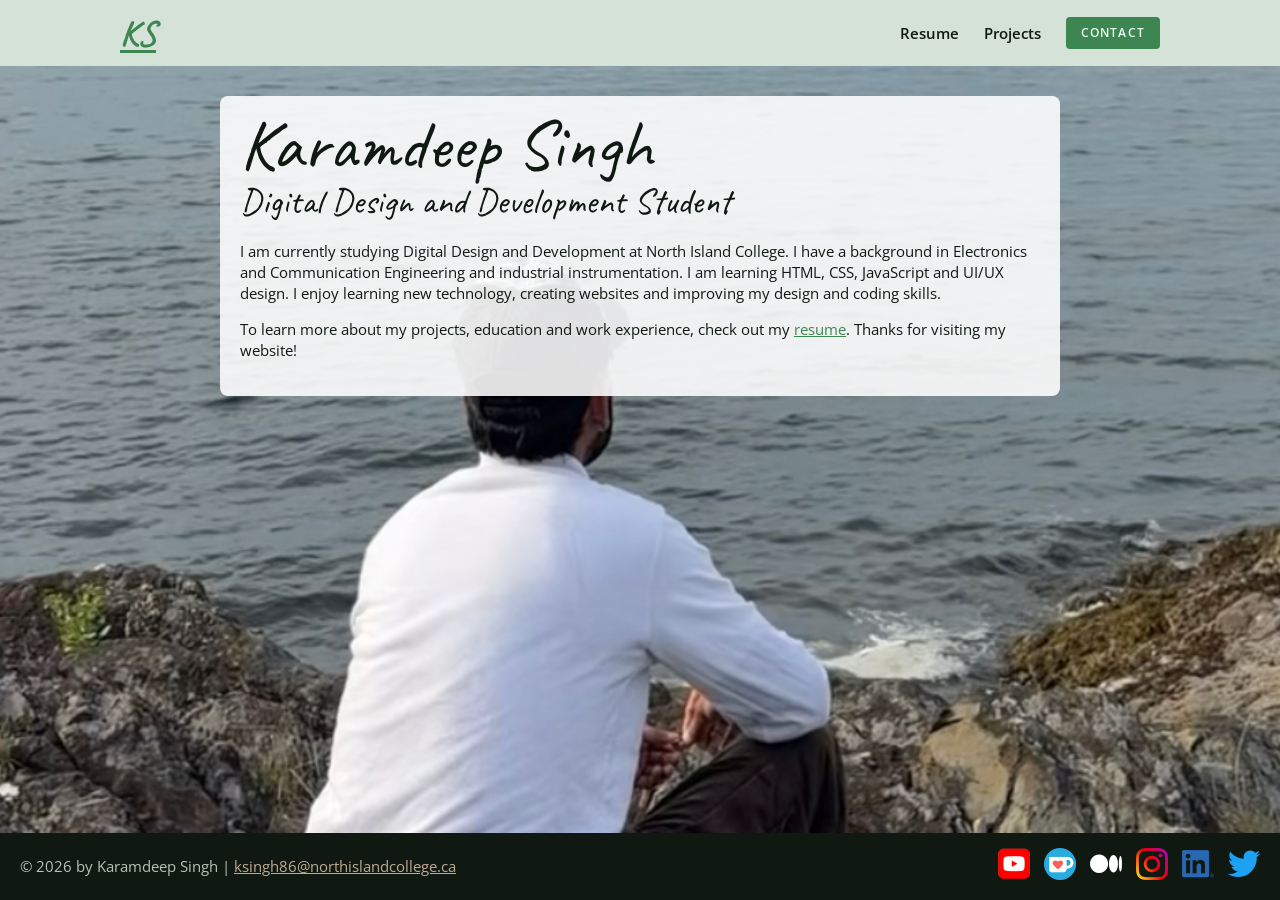
<file: index.html>
<!DOCTYPE html>
<html lang="en">

<head>
  <meta charset="UTF-8">
  <meta name="viewport" content="width=device-width, initial-scale=1.0">
  <title>Karamdeep Singh | Digital Design + Development Student</title>

  <link rel="preconnect" href="https://fonts.googleapis.com">
  <link rel="preconnect" href="https://fonts.gstatic.com" crossorigin>
  <link href="https://fonts.googleapis.com/css2?family=Caveat&family=Open+Sans&display=swap" rel="stylesheet">
  <link rel="stylesheet" href="css/styles.css">
</head>

<body class="home">

  <!-- Navigation -->
  <nav class="site-nav" aria-label="Main navigation">
    <div class="nav-inner">

      <a href="index.html" class="site-logo nav-active" aria-current="page">KS</a>

      <input type="checkbox" id="nav-toggle" class="nav-toggle" aria-label="Show navigation menu">

      <label for="nav-toggle" class="nav-toggle-label" aria-label="Toggle navigation menu">
        <span></span>
      </label>

      <ul class="nav-links">
        <li>
          <a href="resume.html">Resume</a>
        </li>
        <li>
          <a href="projects.html">Projects</a>
        </li>
        <li>
          <button type="button" popovertarget="contact-popover" class="btn nav-contact contact-btn">
            Contact
          </button>
        </li>
      </ul>

    </div>
  </nav>

  <!-- Contact Popover -->
  <article id="contact-popover" popover>
    <div class="contact-card">

      <img src="images/karam.jpg" alt="Photo of Karamdeep Singh" class="contact-photo">

      <div class="contact-info">
        <h2>Karamdeep Singh</h2>

        <p class="contact-role">
          Digital Design + Development Student
        </p>

        <p class="contact-bio">
          I am a Digital Design and Development student.
          I enjoy creating websites and learning new skills.
        </p>

        <p class="contact-email">
          <a href="mailto:ksingh86@northislandcollege.ca">
            ksingh86@northislandcollege.ca
          </a>
        </p>
      </div>

      <button type="button" class="contact-close" popovertarget="contact-popover" popovertargetaction="hide">
        Close
      </button>

    </div>
  </article>

  <!-- Home Content -->
  <div class="content-wrapper">
    <div class="content-bg">

      <header>
        <h1>Karamdeep Singh</h1>
        <h2>Digital Design and Development Student</h2>
      </header>

      <main>
        <p>
          I am currently studying Digital Design and
          Development at North Island College.
          I have a background in Electronics and
          Communication Engineering and industrial
          instrumentation. I am learning HTML,
          CSS, JavaScript and UI/UX design.
          I enjoy learning new technology,
          creating websites and improving my
          design and coding skills.
        </p>

        <p>
          To learn more about my projects,
          education and work experience,
          check out my
          <a href="resume.html">resume</a>.
          Thanks for visiting my website!
        </p>

      </main>

    </div>
  </div>

  <!-- Footer -->
  <footer>
    <p>
      © 2026 by Karamdeep Singh |
      <a href="mailto:ksingh86@northislandcollege.ca">
        ksingh86@northislandcollege.ca
      </a>
    </p>

    <ul class="socials">
      <li>
        <a href="#" aria-label="YouTube">
          <img src="images/icon-logo-youtube.png" alt="YouTube">
        </a>
      </li>
      <li>
        <a href="#" aria-label="Portfolio">
          <img src="images/icon-logo-ko-fi.png" alt="Portfolio">
        </a>
      </li>
      <li>
        <a href="#" aria-label="Medium">
          <img src="images/icon-logo-medium.png" alt="Medium">
        </a>
      </li>
      <li>
        <a href="#" aria-label="Instagram">
          <img src="images/icon-logo-instagram.png" alt="Instagram">
        </a>
      </li>
      <li>
        <a href="#" aria-label="LinkedIn">
          <img src="images/icon-logo-linkedin.png" alt="LinkedIn">
        </a>
      </li>
      <li>
        <a href="https://x.com/karam_sher_gill" target="_blank" rel="noopener noreferrer" aria-label="Twitter">
          <img src="images/icon-logo-twitter.png" alt="Twitter">
        </a>
      </li>
    </ul>
  </footer>

</body>

</html>
</file>
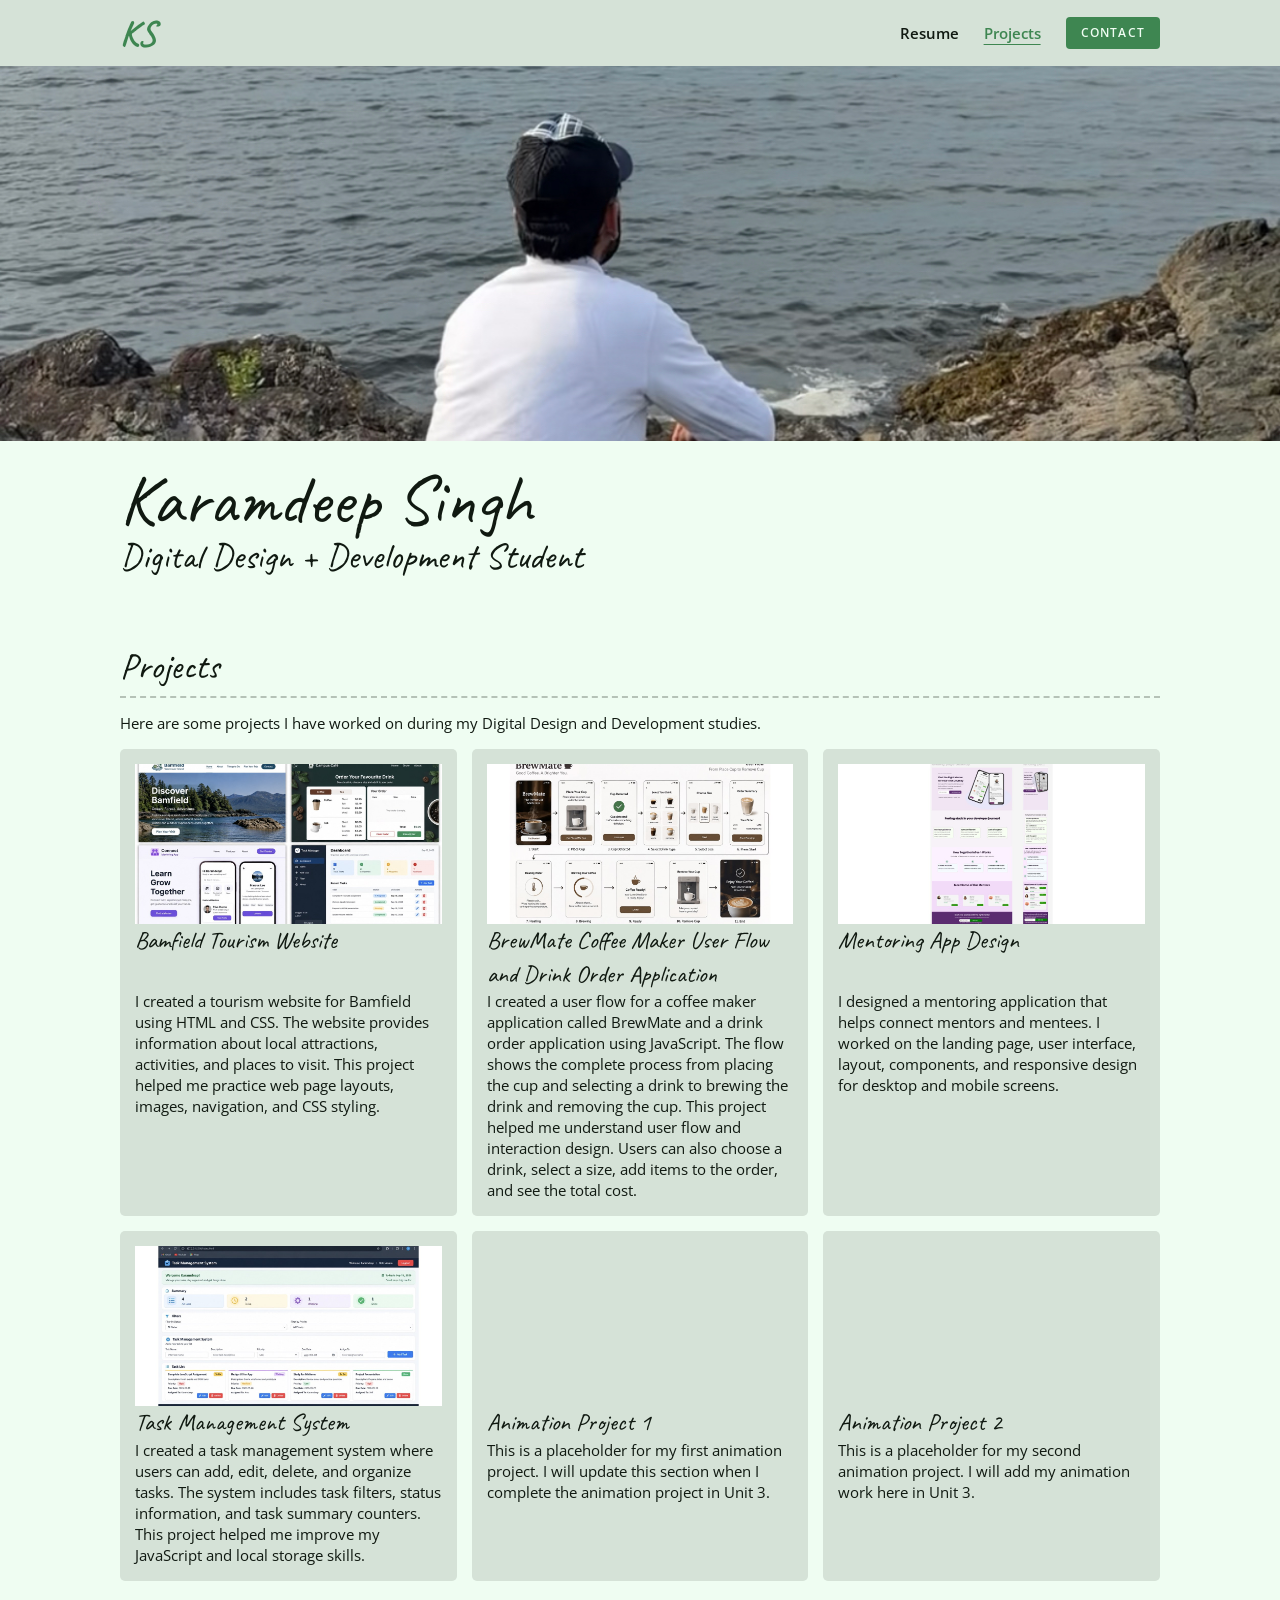
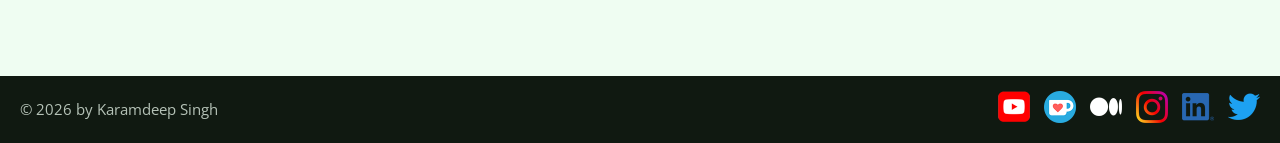
<file: projects.html>
<!DOCTYPE html>
<html lang="en">

<head>
  <meta charset="UTF-8">
  <meta name="viewport" content="width=device-width, initial-scale=1.0">
  <title>Projects | Karamdeep Singh</title>

  <link rel="preconnect" href="https://fonts.googleapis.com">
  <link rel="preconnect" href="https://fonts.gstatic.com" crossorigin>
  <link href="https://fonts.googleapis.com/css2?family=Caveat&family=Open+Sans&display=swap" rel="stylesheet">
  <link rel="stylesheet" href="css/styles.css">
</head>

<body class="resume projects-page">

  <!-- Navigation -->
  <nav class="site-nav" aria-label="Main navigation">
    <div class="nav-inner">

      <a href="index.html" class="site-logo">KS</a>

      <input type="checkbox" id="nav-toggle" class="nav-toggle" aria-label="Show navigation menu">

      <label for="nav-toggle" class="nav-toggle-label" aria-label="Toggle navigation menu">
        <span></span>
      </label>

      <ul class="nav-links">
        <li>
          <a href="resume.html">Resume</a>
        </li>
        <li>
          <a href="projects.html" class="nav-active" aria-current="page">Projects</a>
        </li>
        <li>
          <button type="button" popovertarget="contact-popover" class="btn nav-contact contact-btn">
            Contact
          </button>
        </li>
      </ul>

    </div>
  </nav>

  <!-- Contact Popover -->
  <article id="contact-popover" popover>
    <div class="contact-card">

      <img src="images/karam.jpg" alt="Photo of Karamdeep Singh" class="contact-photo">

      <div class="contact-info">
        <h2>Karamdeep Singh</h2>

        <p class="contact-role">
          Digital Design + Development Student
        </p>

        <p class="contact-bio">
          I am a Digital Design and Development student.
          I enjoy creating websites and learning new skills.
        </p>

        <p class="contact-email">
          <a href="mailto:ksingh86@northislandcollege.ca">
            ksingh86@northislandcollege.ca
          </a>
        </p>
      </div>

      <button type="button" class="contact-close" popovertarget="contact-popover" popovertargetaction="hide">
        Close
      </button>

    </div>
  </article>

  <!-- Header -->
  <header class="page-header">
    <div class="content-wrapper">
      <h1>Karamdeep Singh</h1>
      <h2>Digital Design + Development Student</h2>
    </div>
  </header>

  <!-- Projects -->
  <main class="content-wrapper">

    <section class="resume-section">
      <h2>Projects</h2>

      <p>
        Here are some projects I have worked on
        during my Digital Design and Development studies.
      </p>

      <div class="project-wrapper">

        <!-- Project 1 -->
        <section class="project-item">
          <img src="images/tourism application.jpg" alt="Bamfield tourism website">

          <h3>Bamfield Tourism Website</h3>

          <p>
            I created a tourism website for
            Bamfield using HTML and CSS.
            The website provides information
            about local attractions, activities,
            and places to visit. This project
            helped me practice web page layouts,
            images, navigation, and CSS styling.
          </p>
        </section>

        <!-- Project 2 -->
        <section class="project-item">
          <img src="images/drink order application.jpg" alt="Drink order application">

          <h3>
            BrewMate Coffee Maker User Flow
            and Drink Order Application
          </h3>

          <p>
            I created a user flow for a coffee
            maker application called BrewMate
            and a drink order application using
            JavaScript. The flow shows the
            complete process from placing the
            cup and selecting a drink to brewing
            the drink and removing the cup.
            This project helped me understand
            user flow and interaction design.
            Users can also choose a drink,
            select a size, add items to the
            order, and see the total cost.
          </p>
        </section>

        <!-- Project 3 -->
        <section class="project-item">
          <img src="images/mentor application.jpg" alt="Mentoring application landing page design">

          <h3>Mentoring App Design</h3>

          <p>
            I designed a mentoring application
            that helps connect mentors and
            mentees. I worked on the landing
            page, user interface, layout,
            components, and responsive design
            for desktop and mobile screens.
          </p>
        </section>

        <!-- Project 4 -->
        <section class="project-item">
          <img src="images/project-task-management.jpg" alt="Task management system dashboard">

          <h3>Task Management System</h3>

          <p>
            I created a task management system
            where users can add, edit, delete,
            and organize tasks. The system
            includes task filters, status
            information, and task summary
            counters. This project helped me
            improve my JavaScript and local
            storage skills.
          </p>
        </section>

        <!-- Project 5 -->
        <section class="project-item">
          <h3>Animation Project 1</h3>

          <p>
            This is a placeholder for my
            first animation project.
            I will update this section when
            I complete the animation project
            in Unit 3.
          </p>
        </section>

        <!-- Project 6 -->
        <section class="project-item">
          <h3>Animation Project 2</h3>

          <p>
            This is a placeholder for my
            second animation project.
            I will add my animation work
            here in Unit 3.
          </p>
        </section>

      </div>
    </section>

  </main>

  <!-- Footer -->
  <footer>
    <p>© 2026 by Karamdeep Singh</p>

    <ul class="socials">
      <li>
        <a href="#" aria-label="YouTube">
          <img src="images/icon-logo-youtube.png" alt="YouTube">
        </a>
      </li>
      <li>
        <a href="#" aria-label="Portfolio">
          <img src="images/icon-logo-ko-fi.png" alt="Portfolio">
        </a>
      </li>
      <li>
        <a href="#" aria-label="Medium">
          <img src="images/icon-logo-medium.png" alt="Medium">
        </a>
      </li>
      <li>
        <a href="#" aria-label="Instagram">
          <img src="images/icon-logo-instagram.png" alt="Instagram">
        </a>
      </li>
      <li>
        <a href="#" aria-label="LinkedIn">
          <img src="images/icon-logo-linkedin.png" alt="LinkedIn">
        </a>
      </li>
      <li>
        <a href="https://x.com/karam_sher_gill" target="_blank" rel="noopener noreferrer" aria-label="Twitter">
          <img src="images/icon-logo-twitter.png" alt="Twitter">
        </a>
      </li>
    </ul>
  </footer>

</body>

</html>
</file>
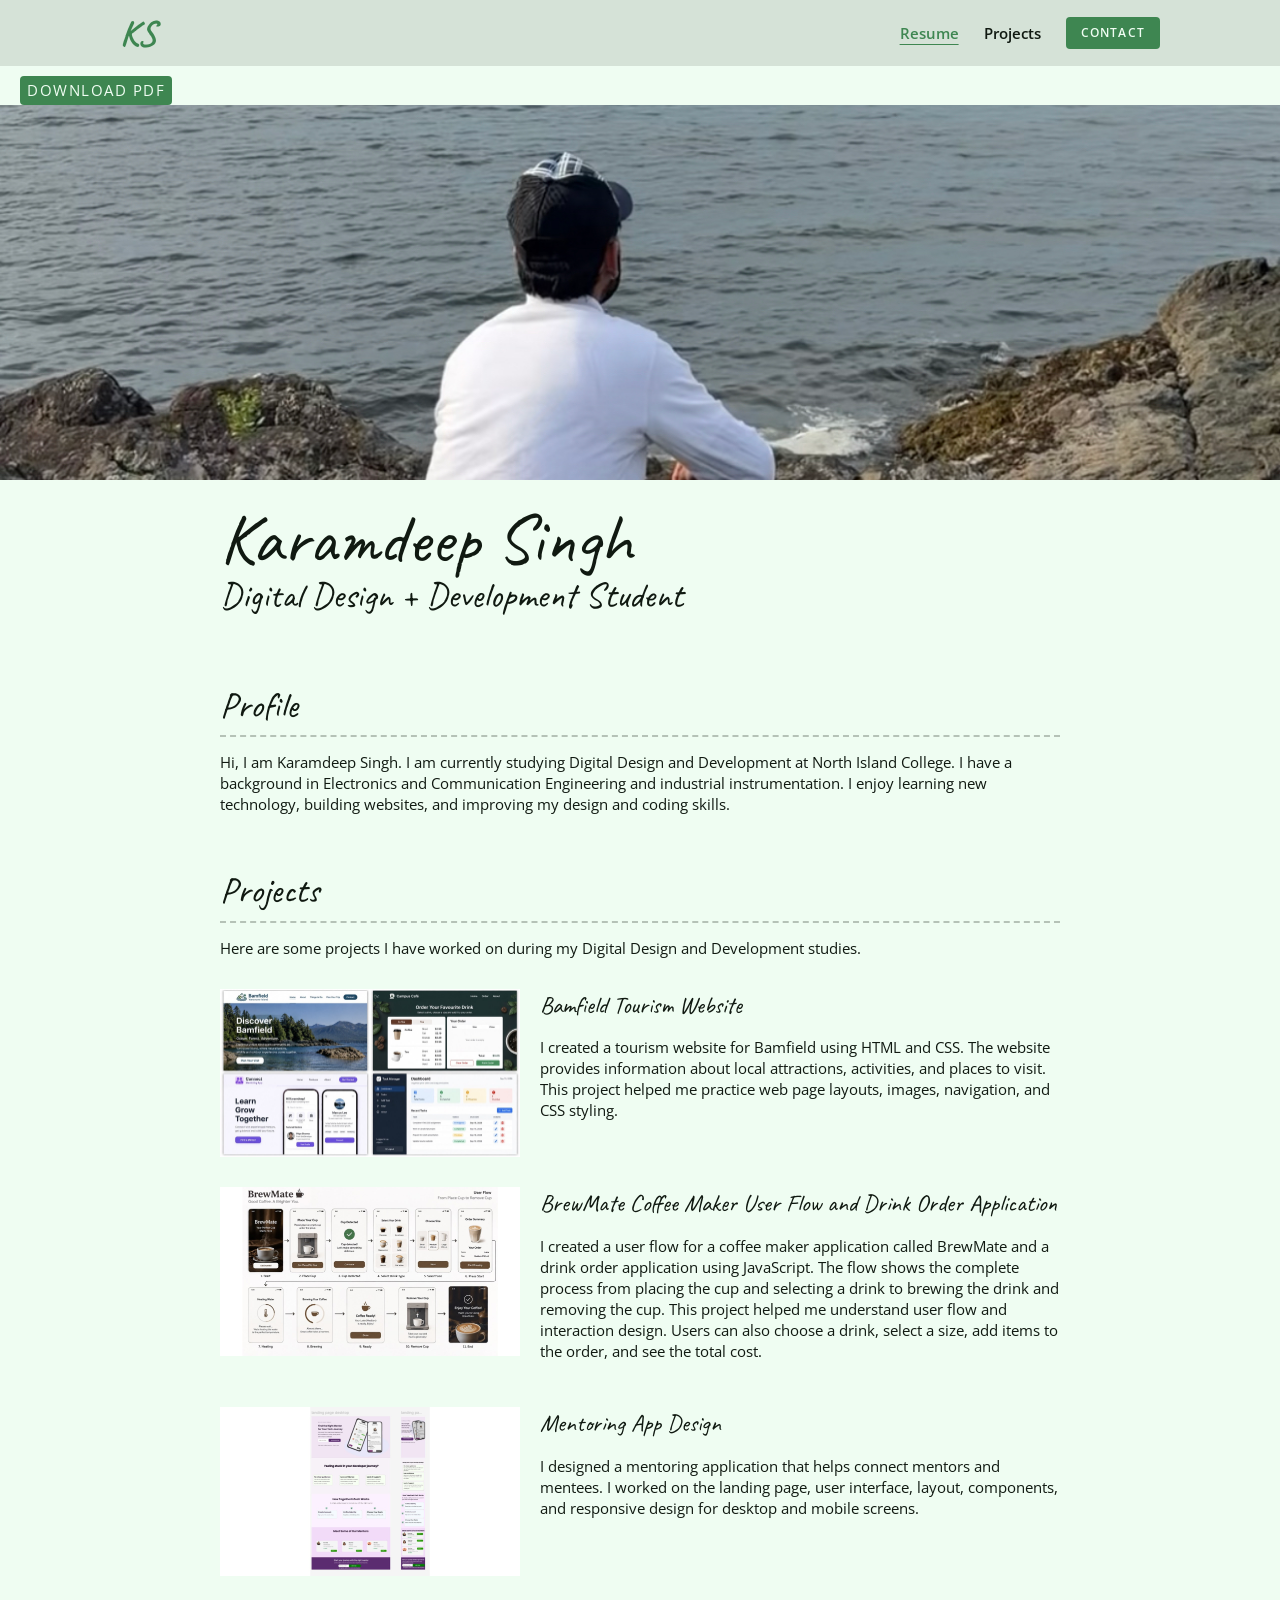
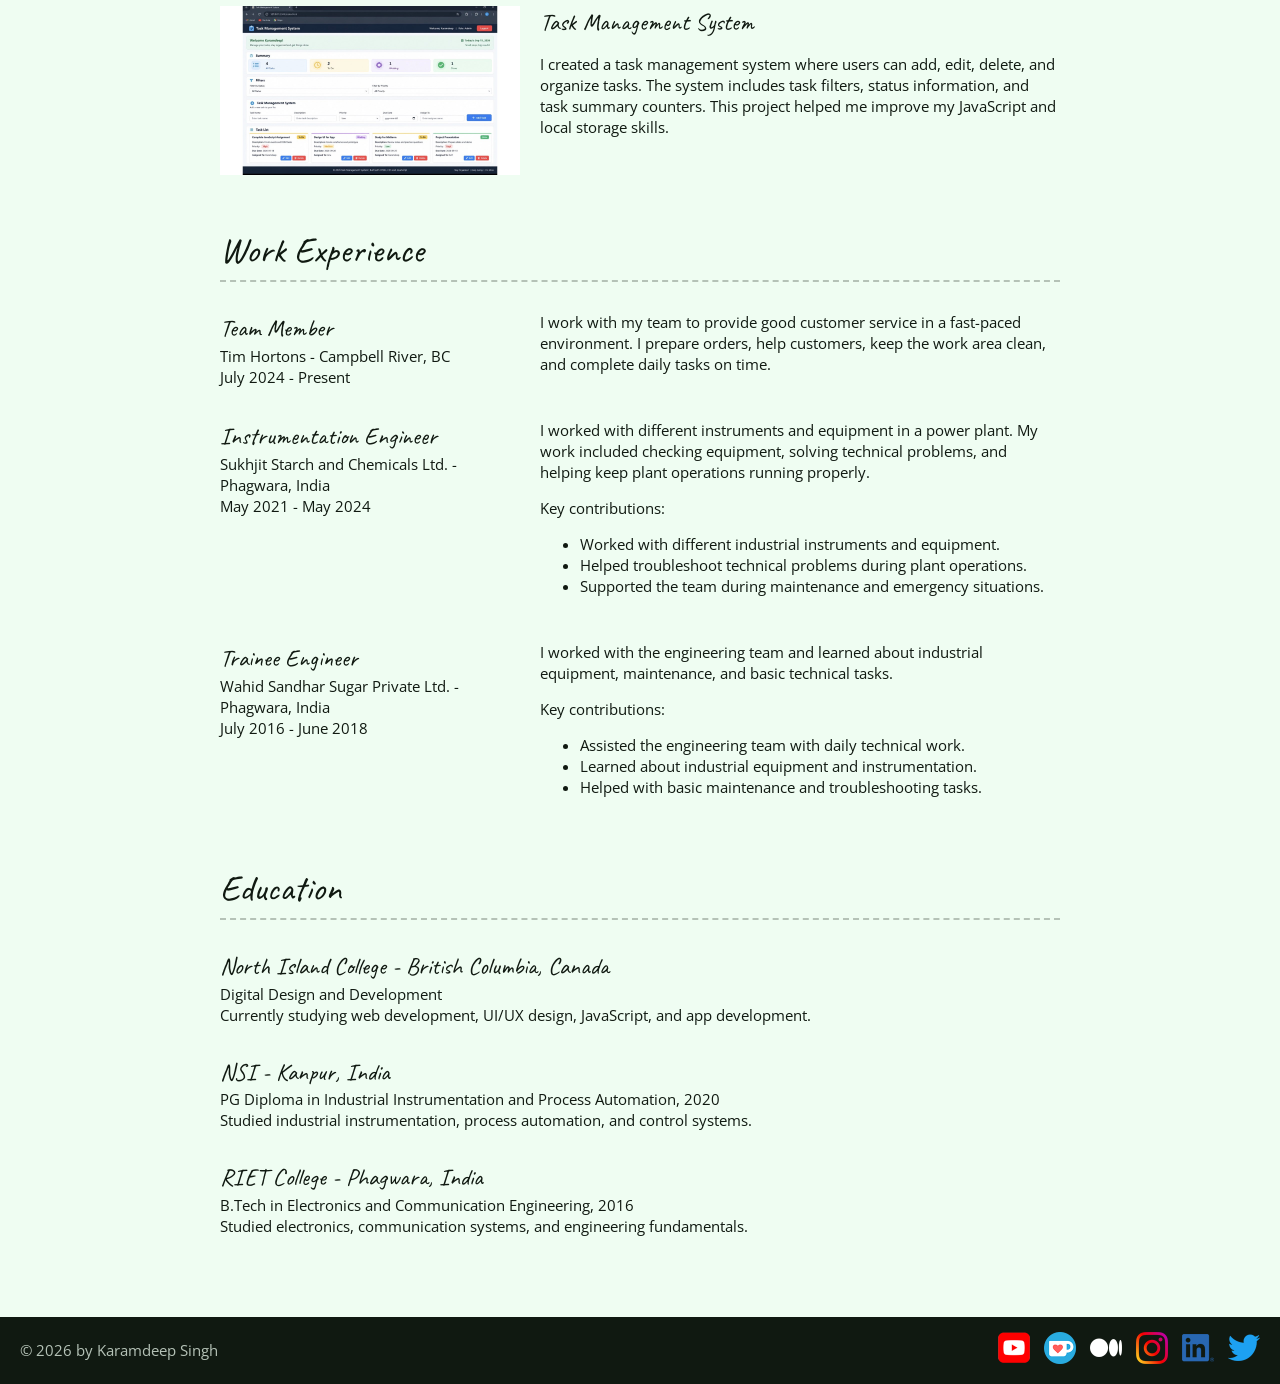
<file: resume.html>
<!DOCTYPE html>
<html lang="en">

<head>
  <meta charset="UTF-8">
  <meta name="viewport" content="width=device-width, initial-scale=1.0">
  <title>Resume | Karamdeep Singh</title>

  <link rel="preconnect" href="https://fonts.googleapis.com">
  <link rel="preconnect" href="https://fonts.gstatic.com" crossorigin>
  <link href="https://fonts.googleapis.com/css2?family=Caveat&family=Open+Sans&display=swap" rel="stylesheet">
  <link rel="stylesheet" href="css/styles.css">
</head>

<body class="resume">

  <!-- Navigation -->
  <nav class="site-nav" aria-label="Main navigation">
    <div class="nav-inner">

      <a href="index.html" class="site-logo">KS</a>

      <input type="checkbox" id="nav-toggle" class="nav-toggle" aria-label="Show navigation menu">

      <label for="nav-toggle" class="nav-toggle-label" aria-label="Toggle navigation menu">
        <span></span>
      </label>

      <ul class="nav-links">
        <li>
          <a href="resume.html" class="nav-active" aria-current="page">Resume</a>
        </li>
        <li>
          <a href="projects.html">Projects</a>
        </li>
        <li>
          <button type="button" popovertarget="contact-popover" class="btn nav-contact contact-btn">
            Contact
          </button>
        </li>
      </ul>

    </div>
  </nav>

  <!-- Contact Popover -->
  <article id="contact-popover" popover>
    <div class="contact-card">

      <img src="images/karam.jpg" alt="Photo of Karamdeep Singh" class="contact-photo">

      <div class="contact-info">
        <h2>Karamdeep Singh</h2>

        <p class="contact-role">
          Digital Design + Development Student
        </p>

        <p class="contact-bio">
          I am a Digital Design and Development student.
          I enjoy creating websites and learning new skills.
        </p>

        <p class="contact-email">
          <a href="mailto:ksingh86@northislandcollege.ca">
            ksingh86@northislandcollege.ca
          </a>
        </p>
      </div>

      <button type="button" class="contact-close" popovertarget="contact-popover" popovertargetaction="hide">
        Close
      </button>

    </div>
  </article>

  <!-- Resume PDF -->
  <a class="btn download-link" href="#">
    Download PDF
  </a>

  <!-- Header -->
  <header class="page-header">
    <div class="content-wrapper">
      <h1>Karamdeep Singh</h1>
      <h2>Digital Design + Development Student</h2>
    </div>
  </header>

  <main class="content-wrapper">

    <!-- Profile -->
    <section class="resume-section">
      <h2>Profile</h2>

      <p>
        Hi, I am Karamdeep Singh.
        I am currently studying Digital Design
        and Development at North Island College.
        I have a background in Electronics and
        Communication Engineering and industrial
        instrumentation. I enjoy learning new
        technology, building websites, and
        improving my design and coding skills.
      </p>
    </section>

    <!-- Projects -->
    <section class="resume-section">
      <h2>Projects</h2>

      <p>
        Here are some projects I have worked on
        during my Digital Design and Development studies.
      </p>

      <div class="project-wrapper">

        <!-- Project 1 -->
        <section class="project-item">
          <img src="images/tourism application.jpg" alt="Bamfield tourism website">

          <h3>Bamfield Tourism Website</h3>

          <p>
            I created a tourism website for
            Bamfield using HTML and CSS.
            The website provides information
            about local attractions, activities,
            and places to visit. This project
            helped me practice web page layouts,
            images, navigation, and CSS styling.
          </p>
        </section>

        <!-- Project 2 -->
        <section class="project-item">
          <img src="images/drink order application.jpg" alt="Drink order application">

          <h3>
            BrewMate Coffee Maker User Flow
            and Drink Order Application
          </h3>

          <p>
            I created a user flow for a coffee
            maker application called BrewMate
            and a drink order application using
            JavaScript. The flow shows the
            complete process from placing the
            cup and selecting a drink to brewing
            the drink and removing the cup.
            This project helped me understand
            user flow and interaction design.
            Users can also choose a drink,
            select a size, add items to the
            order, and see the total cost.
          </p>
        </section>

        <!-- Project 3 -->
        <section class="project-item">
          <img src="images/mentor application.jpg" alt="Mentoring application landing page design">

          <h3>Mentoring App Design</h3>

          <p>
            I designed a mentoring application
            that helps connect mentors and
            mentees. I worked on the landing
            page, user interface, layout,
            components, and responsive design
            for desktop and mobile screens.
          </p>
        </section>

        <!-- Project 4 -->
        <section class="project-item">
          <img src="images/project-task-management.jpg" alt="Task management system dashboard">

          <h3>Task Management System</h3>

          <p>
            I created a task management system
            where users can add, edit, delete,
            and organize tasks. The system
            includes task filters, status
            information, and task summary
            counters. This project helped me
            improve my JavaScript and local
            storage skills.
          </p>
        </section>

      </div>
    </section>

    <!-- Work Experience -->
    <section class="resume-section">
      <h2>Work Experience</h2>

      <!-- Job 1 -->
      <section class="work-item">
        <div class="work-details">
          <h3>Team Member</h3>
          <p>Tim Hortons - Campbell River, BC</p>
          <p>July 2024 - Present</p>
        </div>

        <div class="work-summary">
          <p>
            I work with my team to provide
            good customer service in a
            fast-paced environment.
            I prepare orders, help customers,
            keep the work area clean, and
            complete daily tasks on time.
          </p>
        </div>
      </section>

      <!-- Job 2 -->
      <section class="work-item">
        <div class="work-details">
          <h3>Instrumentation Engineer</h3>
          <p>
            Sukhjit Starch and Chemicals Ltd.
            - Phagwara, India
          </p>
          <p>May 2021 - May 2024</p>
        </div>

        <div class="work-summary">
          <p>
            I worked with different instruments
            and equipment in a power plant.
            My work included checking equipment,
            solving technical problems, and
            helping keep plant operations
            running properly.
          </p>

          <p>Key contributions:</p>

          <ul>
            <li>
              Worked with different industrial
              instruments and equipment.
            </li>
            <li>
              Helped troubleshoot technical
              problems during plant operations.
            </li>
            <li>
              Supported the team during
              maintenance and emergency situations.
            </li>
          </ul>
        </div>
      </section>

      <!-- Job 3 -->
      <section class="work-item">
        <div class="work-details">
          <h3>Trainee Engineer</h3>
          <p>
            Wahid Sandhar Sugar Private Ltd.
            - Phagwara, India
          </p>
          <p>July 2016 - June 2018</p>
        </div>

        <div class="work-summary">
          <p>
            I worked with the engineering
            team and learned about industrial
            equipment, maintenance, and
            basic technical tasks.
          </p>

          <p>Key contributions:</p>

          <ul>
            <li>
              Assisted the engineering team
              with daily technical work.
            </li>
            <li>
              Learned about industrial
              equipment and instrumentation.
            </li>
            <li>
              Helped with basic maintenance
              and troubleshooting tasks.
            </li>
          </ul>
        </div>
      </section>
    </section>

    <!-- Education -->
    <section class="resume-section">
      <h2>Education</h2>

      <section class="education-item">
        <h3>
          North Island College -
          British Columbia, Canada
        </h3>

        <p>Digital Design and Development</p>

        <p>
          Currently studying web development,
          UI/UX design, JavaScript,
          and app development.
        </p>
      </section>

      <section class="education-item">
        <h3>NSI - Kanpur, India</h3>

        <p>
          PG Diploma in Industrial
          Instrumentation and Process
          Automation, 2020
        </p>

        <p>
          Studied industrial instrumentation,
          process automation, and
          control systems.
        </p>
      </section>

      <section class="education-item">
        <h3>RIET College - Phagwara, India</h3>

        <p>
          B.Tech in Electronics and
          Communication Engineering, 2016
        </p>

        <p>
          Studied electronics, communication
          systems, and engineering fundamentals.
        </p>
      </section>
    </section>

  </main>

  <!-- Footer -->
  <footer>
    <p>© 2026 by Karamdeep Singh</p>

    <ul class="socials">
      <li>
        <a href="#" aria-label="YouTube">
          <img src="images/icon-logo-youtube.png" alt="YouTube">
        </a>
      </li>
      <li>
        <a href="#" aria-label="Portfolio">
          <img src="images/icon-logo-ko-fi.png" alt="Portfolio">
        </a>
      </li>
      <li>
        <a href="#" aria-label="Medium">
          <img src="images/icon-logo-medium.png" alt="Medium">
        </a>
      </li>
      <li>
        <a href="#" aria-label="Instagram">
          <img src="images/icon-logo-instagram.png" alt="Instagram">
        </a>
      </li>
      <li>
        <a href="#" aria-label="LinkedIn">
          <img src="images/icon-logo-linkedin.png" alt="LinkedIn">
        </a>
      </li>
      <li>
        <a href="https://x.com/karam_sher_gill" target="_blank" rel="noopener noreferrer" aria-label="Twitter">
          <img src="images/icon-logo-twitter.png" alt="Twitter">
        </a>
      </li>
    </ul>
  </footer>

</body>

</html>
</file>
<file: css/styles.css>
/* GLOBAL STYLES
------------------------------------*/

:root {
    --font-body: "Open Sans", sans-serif;
    --font-heading: "Caveat", cursive;

    --neutral: oklch(50% 0.02 150);
    --neutral-1: oklch(from var(--neutral) 98% c h);
    --neutral-2: oklch(from var(--neutral) 90% c h);
    --neutral-3: oklch(from var(--neutral) 80% c h);
    --neutral-4: oklch(from var(--neutral) 70% c h);
    --neutral-5: oklch(from var(--neutral) 60% c h);
    --neutral-6: oklch(from var(--neutral) 50% c h);
    --neutral-7: oklch(from var(--neutral) 40% c h);
    --neutral-8: oklch(from var(--neutral) 30% c h);
    --neutral-9: oklch(from var(--neutral) 20% c h);

    --accent-green: oklch(56% 0.11 150);
    --accent-beige: oklch(75% 0.04 70);
}

html {
    box-sizing: border-box;
    font-size: 62.5%;
}

*,
*::before,
*::after {
    box-sizing: inherit;
}

html,
body {
    min-height: 100%;
}

body {
    margin: 0;
    background: var(--neutral-1);
    color: var(--neutral-9);
    font-family: var(--font-body);
    font-size: 1.5rem;
    line-height: 1.4;
}

h1,
h2,
h3 {
    font-family: var(--font-heading);
    font-weight: 400;
    margin: 0;
}

h1 {
    font-size: 7rem;
    line-height: 0.85;
}

h2 {
    font-size: 3.6rem;
}

h3 {
    font-size: 2.4rem;
}

a {
    color: var(--accent-green);
}

a:hover {
    color: var(--accent-beige);
    text-decoration: none;
}

.btn {
    display: inline-block;
    padding: 7px;
    background: var(--accent-green);
    color: var(--neutral-1);
    border-radius: 4px;
    font-size: 1.2rem;
    line-height: 1;
    letter-spacing: 0.1em;
    text-decoration: none;
    text-transform: uppercase;
}

.content-wrapper {
    max-width: 900px;
    margin: 0 auto;
    padding: 30px;
}

/* HOME
------------------------------------*/

.home {
    min-height: 100vh;
    background: url(../images/karam.jpg) no-repeat center;
    background-size: cover;
    display: flex;
    flex-direction: column;
}

.home>.content-wrapper {
    flex: 1 0 auto;
    width: 100%;
    padding: 10px;
}

.content-bg {
    padding: 20px;
    background: rgb(255 255 255 / 0.88);
    border-radius: 8px;
}

@media screen and (min-width: 501px) {
    .home>.content-wrapper {
        padding: 30px;
    }
}

/* RESUME
------------------------------------*/

.resume .page-header::before {
    content: "";
    display: block;
    height: 200px;
    background: url(../images/karam.jpg) center / cover;
}

.resume h1 {
    font-size: 5rem;
}

.resume h2 {
    font-size: 2.6rem;
}

.resume-section {
    margin-bottom: 50px;
}

.resume-section>h2 {
    border-bottom: 2px dashed var(--neutral-3);
    padding-bottom: 5px;
}

@media screen and (min-width: 501px) {
    .resume .page-header::before {
        height: 375px;
    }

    .resume h1 {
        font-size: 7rem;
    }

    .resume h2 {
        font-size: 3.6rem;
    }
}

/* DOWNLOAD BUTTON
------------------------------------*/

.download-link {
    display: inline-block;
    position: relative;
    margin: 1rem 0 0 2rem;
    font-size: 1.5rem;
}

/* RESUME PROJECTS
------------------------------------*/

.project-item {
    margin: 30px 0;
}

.project-item img {
    width: 100%;
    margin-bottom: 10px;
}

@media screen and (min-width: 501px) {
    .project-item img {
        width: 300px;
        margin-bottom: 0;
    }
}

@media screen and (min-width: 650px) and (max-width: 859px) {
    .project-wrapper {
        display: grid;
        grid-template-columns:
            repeat(2, minmax(0, 1fr));
        gap: 20px;
    }

    .project-item img {
        width: 100%;
    }
}

@media screen and (min-width: 860px) {
    .project-item {
        display: flow-root;
    }

    .project-item img {
        float: left;
        margin-right: 20px;
    }
}

/* WORK EXPERIENCE
------------------------------------*/

.work-item {
    margin: 30px 0;
}

.work-details p {
    margin: 0;
}

@media screen and (min-width: 860px) {
    .work-item {
        display: grid;
        grid-template-columns:
            300px minmax(0, 1fr);
        column-gap: 20px;
    }

    .work-summary p:first-child {
        margin-top: 0;
    }
}

/* EDUCATION
------------------------------------*/

.education-item {
    margin: 30px 0;
}

.education-item p {
    margin: 0;
}

/* FOOTER
------------------------------------*/

footer {
    background: var(--neutral-9);
    color: var(--neutral-3);
    display: flex;
    flex-direction: column;
    text-align: center;
    justify-content: space-between;
    padding: 0 20px;
}

footer a {
    color: var(--accent-beige);
}

footer a:hover {
    color: var(--accent-green);
}

.socials {
    list-style: none;
    padding: 0;
}

.socials li {
    display: inline-block;
    margin: 0 5px;
}

.socials img {
    width: 32px;
}

.socials img:hover {
    opacity: 0.5;
}

@media screen and (min-width: 861px) {
    footer {
        flex-direction: row;
        align-items: center;
        text-align: left;
    }

    .socials li {
        margin: 0 0 0 10px;
    }
}

/* PROJECTS PAGE - SUBGRID
------------------------------------*/

.projects-page .project-wrapper {
    display: grid;
    grid-template-columns: minmax(0, 1fr);
    grid-auto-rows: auto;
    column-gap: 1.5rem;
    row-gap: 0;
}

.projects-page .project-item {
    display: grid;
    grid-row: span 3;
    grid-template-rows: subgrid;
    min-width: 0;
    margin: 0 0 1.5rem;
    padding: 1.5rem;
    background: var(--neutral-2);
    border-radius: 0.5rem;
}

.projects-page .project-item img {
    display: block;
    float: none;
    grid-row: 1;
    width: 100%;
    height: 160px;
    object-fit: cover;
    margin: 0;
}

.projects-page .project-item h3 {
    grid-row: 2;
    margin: 0;
}

.projects-page .project-item p {
    grid-row: 3;
    margin: 0;
}

.projects-page .project-item:not(:has(img)) h3 {
    grid-row: 2;
}

.projects-page .project-item:not(:has(img)) p {
    grid-row: 3;
}

@media screen and (min-width: 600px) {
    .projects-page .project-wrapper {
        grid-template-columns:
            repeat(2, minmax(0, 1fr));
    }
}

@media screen and (min-width: 900px) {
    .projects-page .content-wrapper {
        max-width: 1100px;
    }

    .projects-page .project-wrapper {
        grid-template-columns:
            repeat(3, minmax(0, 1fr));
    }
}

/* MOBILE NAVIGATION
------------------------------------*/

.site-nav {
    background: var(--neutral-2);
    position: relative;
    z-index: 10;
}

.nav-inner {
    max-width: 1100px;
    margin: 0 auto;
    padding: 1.5rem 2rem;
    display: flex;
    flex-wrap: wrap;
    align-items: center;
    justify-content: space-between;
}

.site-logo {
    color: var(--accent-green);
    font-family: var(--font-heading);
    font-size: 3.6rem;
    font-weight: bold;
    line-height: 1;
    text-decoration: none;
}

.nav-toggle {
    position: absolute;
    width: 44px;
    height: 44px;
    right: 2rem;
    top: 1rem;
    opacity: 0;
    cursor: pointer;
}

.nav-toggle-label {
    width: 44px;
    height: 44px;
    display: flex;
    align-items: center;
    justify-content: center;
    cursor: pointer;
}

.nav-toggle-label span,
.nav-toggle-label span::before,
.nav-toggle-label span::after {
    display: block;
    background: var(--accent-green);
    width: 26px;
    height: 3px;
    border-radius: 2px;
    position: relative;
    transition: transform 0.2s ease;
}

.nav-toggle-label span::before,
.nav-toggle-label span::after {
    content: "";
    position: absolute;
    left: 0;
}

.nav-toggle-label span::before {
    top: -8px;
}

.nav-toggle-label span::after {
    top: 8px;
}

.nav-links {
    display: none;
    flex-basis: 100%;
    flex-direction: column;
    gap: 1rem;
    list-style: none;
    padding: 1.5rem 0 0;
    margin: 0;
}

.nav-links li {
    list-style: none;
}

.nav-links a {
    display: inline-block;
    color: var(--neutral-9);
    text-decoration: none;
    font-weight: 600;
    padding: 0.6rem 0;
}

.nav-links a:hover {
    color: var(--accent-green);
}

.nav-toggle:checked~.nav-links {
    display: flex;
}

.nav-toggle:checked+.nav-toggle-label span {
    background: transparent;
}

.nav-toggle:checked+.nav-toggle-label span::before {
    top: 0;
    transform: rotate(45deg);
}

.nav-toggle:checked+.nav-toggle-label span::after {
    top: 0;
    transform: rotate(-45deg);
}

.nav-links .nav-contact {
    background: var(--accent-green);
    color: var(--neutral-1);
    padding: 1rem 1.5rem;
    border-radius: 4px;
    text-transform: uppercase;
    font-size: 1.2rem;
    letter-spacing: 0.1em;
}

.nav-links .nav-contact:hover {
    background: var(--neutral-8);
    color: var(--neutral-1);
}

.nav-links .nav-active {
    color: var(--accent-green);
    text-decoration: underline;
    text-underline-offset: 5px;
}

.site-logo.nav-active {
    text-decoration: underline;
    text-underline-offset: 5px;
}

/* DESKTOP NAVIGATION
------------------------------------*/

@media screen and (min-width: 768px) {
    .nav-inner {
        flex-wrap: nowrap;
        gap: 2rem;
        padding: 1.5rem 3rem;
    }

    .site-logo {
        flex-shrink: 0;
    }

    .nav-toggle,
    .nav-toggle-label {
        display: none;
    }

    .nav-links {
        display: flex;
        flex-basis: auto;
        flex-direction: row;
        align-items: center;
        justify-content: flex-end;
        gap: 2.5rem;
        padding: 0;
        margin: 0 0 0 auto;
    }

    .nav-links a {
        padding: 0.5rem 0;
    }

    .nav-links .nav-contact {
        padding: 1rem 1.5rem;
    }
}

/* SMALL SCREEN
------------------------------------*/

@media screen and (max-width: 500px) {
    .content-wrapper {
        padding: 20px;
    }

    .resume h1 {
        font-size: 4.5rem;
    }

    .resume h2 {
        font-size: 2.6rem;
    }
}

/* CONTACT BUTTON AND ANCHOR
------------------------------------*/

.contact-btn {
    font-family: var(--font-body);
    font-weight: 600;
    border: none;
    cursor: pointer;
    line-height: 1;

    anchor-name: --contact-button;
}

.contact-btn:hover {
    background: var(--neutral-8);
    color: var(--neutral-1);
}

.contact-btn:focus-visible {
    outline: 3px solid var(--accent-beige);
    outline-offset: 3px;
}

/* CONTACT POPOVER
------------------------------------*/

#contact-popover {
    box-sizing: border-box;

    /* Required width */
    inline-size: min(100vi, max(33vi, 26rem));

    /* Container queries */
    container-type: inline-size;

    /* Horizontal resizing */
    resize: horizontal;
    overflow: auto;
    direction: rtl;

    min-inline-size: min(100vi, 18rem);
    max-inline-size: 100vi;
    max-height: 85vh;

    /* Anchor positioning */
    position: fixed;
    position-anchor: --contact-button;
    position-area: bottom span-left;
    position-try-fallbacks: flip-inline, flip-block;

    inset: auto;
    margin: 0;

    padding: 2rem;
    border: 2px solid var(--accent-green);
    border-radius: 1rem;
    border-end-start-radius: 0;

    background: var(--neutral-1);
    color: var(--neutral-9);

    box-shadow: 0 12px 35px rgb(0 0 0 / 0.25);
}

#contact-popover::backdrop {
    background: rgb(0 0 0 / 0.55);
}

/* SMALL CONTACT LAYOUT
------------------------------------*/

.contact-card {
    direction: ltr;
    display: grid;
    grid-template-columns: minmax(0, 1fr);
    gap: 1.5rem;
    align-items: start;
}

.contact-photo {
    display: block;
    width: 100%;
    max-height: 22rem;
    aspect-ratio: 1 / 1;
    object-fit: cover;
    border-radius: 0.8rem;
}

.contact-info {
    min-width: 0;
}

.contact-info h2 {
    font-family: var(--font-heading);
    font-size: 3.6rem;
    line-height: 1.1;
    margin: 0 0 1rem;
    border: none;
}

.contact-role {
    font-weight: bold;
    color: var(--accent-green);
    margin: 0 0 1rem;
}

.contact-bio {
    display: block;
    margin: 0 0 1rem;
}

.contact-email {
    margin: 0.5rem 0;
    overflow-wrap: anywhere;
}

.contact-info a {
    color: var(--accent-green);
}

.contact-info a:hover {
    color: var(--neutral-8);
}

/* CLOSE BUTTON
------------------------------------*/

.contact-close {
    background: var(--accent-green);
    color: var(--neutral-1);
    font-family: var(--font-body);
    font-size: 1.3rem;
    font-weight: bold;
    border: none;
    border-radius: 0.5rem;
    padding: 1rem 2rem;
    cursor: pointer;
    justify-self: start;
}

.contact-close:hover {
    background: var(--neutral-8);
}

.contact-close:focus-visible {
    outline: 3px solid var(--accent-beige);
    outline-offset: 3px;
}

/* MEDIUM CONTAINER
------------------------------------*/

@container (min-width: 24rem) {
    .contact-card {
        grid-template-columns:
            minmax(0, 1fr) minmax(0, 2fr);
        gap: 1.5rem;
    }

    .contact-photo {
        grid-column: 1;
        grid-row: 1;
        max-height: none;
    }

    .contact-info {
        grid-column: 2;
        grid-row: 1;
    }

    .contact-bio {
        display: none;
    }

    .contact-close {
        grid-column: 2;
        grid-row: 2;
    }
}

/* LARGE CONTAINER
------------------------------------*/

@container (min-width: 28rem) {
    .contact-card {
        grid-template-columns:
            minmax(0, 1fr) minmax(0, 2fr);
        gap: 2rem;
    }

    .contact-bio {
        display: block;
    }
}
</file>
